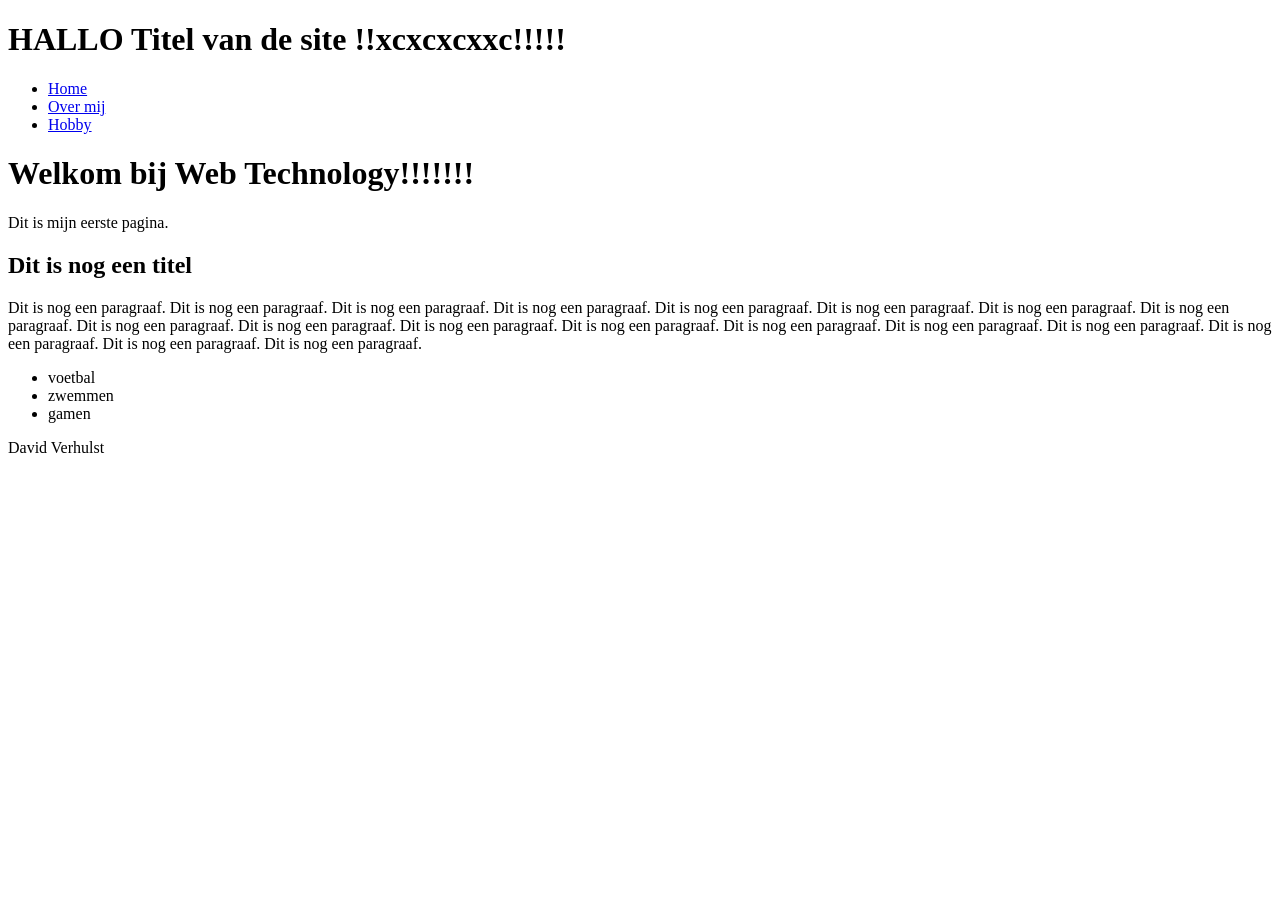
<file: labo-01/index.html>
<!doctype html>
<html lang="nl">
  <head>
    <meta charset="UTF-8" />
    <meta name="viewport" content="width=device-width, initial-scale=1.0" />
    <title>Mijn eerste pagina</title>
  </head>
  <body>
    <header>
      <h1>HALLO Titel van de site !!xcxcxcxxc!!!!!</h1>
      <nav>
        <ul>
          <li><a href="index.html">Home</a></li>
          <li><a href="over-mij.html">Over mij</a></li>
          <li><a href="hobby.html">Hobby</a></li>
        </ul>
      </nav>
    </header>
    <main>
      <h1>Welkom bij Web Technology!!!!!!!</h1>
      <p>Dit is mijn eerste pagina.</p>
      <h2>Dit is nog een titel</h2>
      <p>
        Dit is nog een paragraaf. Dit is nog een paragraaf. Dit is nog een
        paragraaf. Dit is nog een paragraaf. Dit is nog een paragraaf. Dit is
        nog een paragraaf. Dit is nog een paragraaf. Dit is nog een paragraaf.
        Dit is nog een paragraaf. Dit is nog een paragraaf. Dit is nog een
        paragraaf. Dit is nog een paragraaf. Dit is nog een paragraaf. Dit is
        nog een paragraaf. Dit is nog een paragraaf. Dit is nog een paragraaf.
        Dit is nog een paragraaf. Dit is nog een paragraaf.
      </p>
      <ul>
        <li>voetbal</li>
        <li>zwemmen</li>
        <li>gamen</li>
      </ul>
    </main>
    <footer>
      <p>David Verhulst</p>
    </footer>
  </body>
</html>
</file>
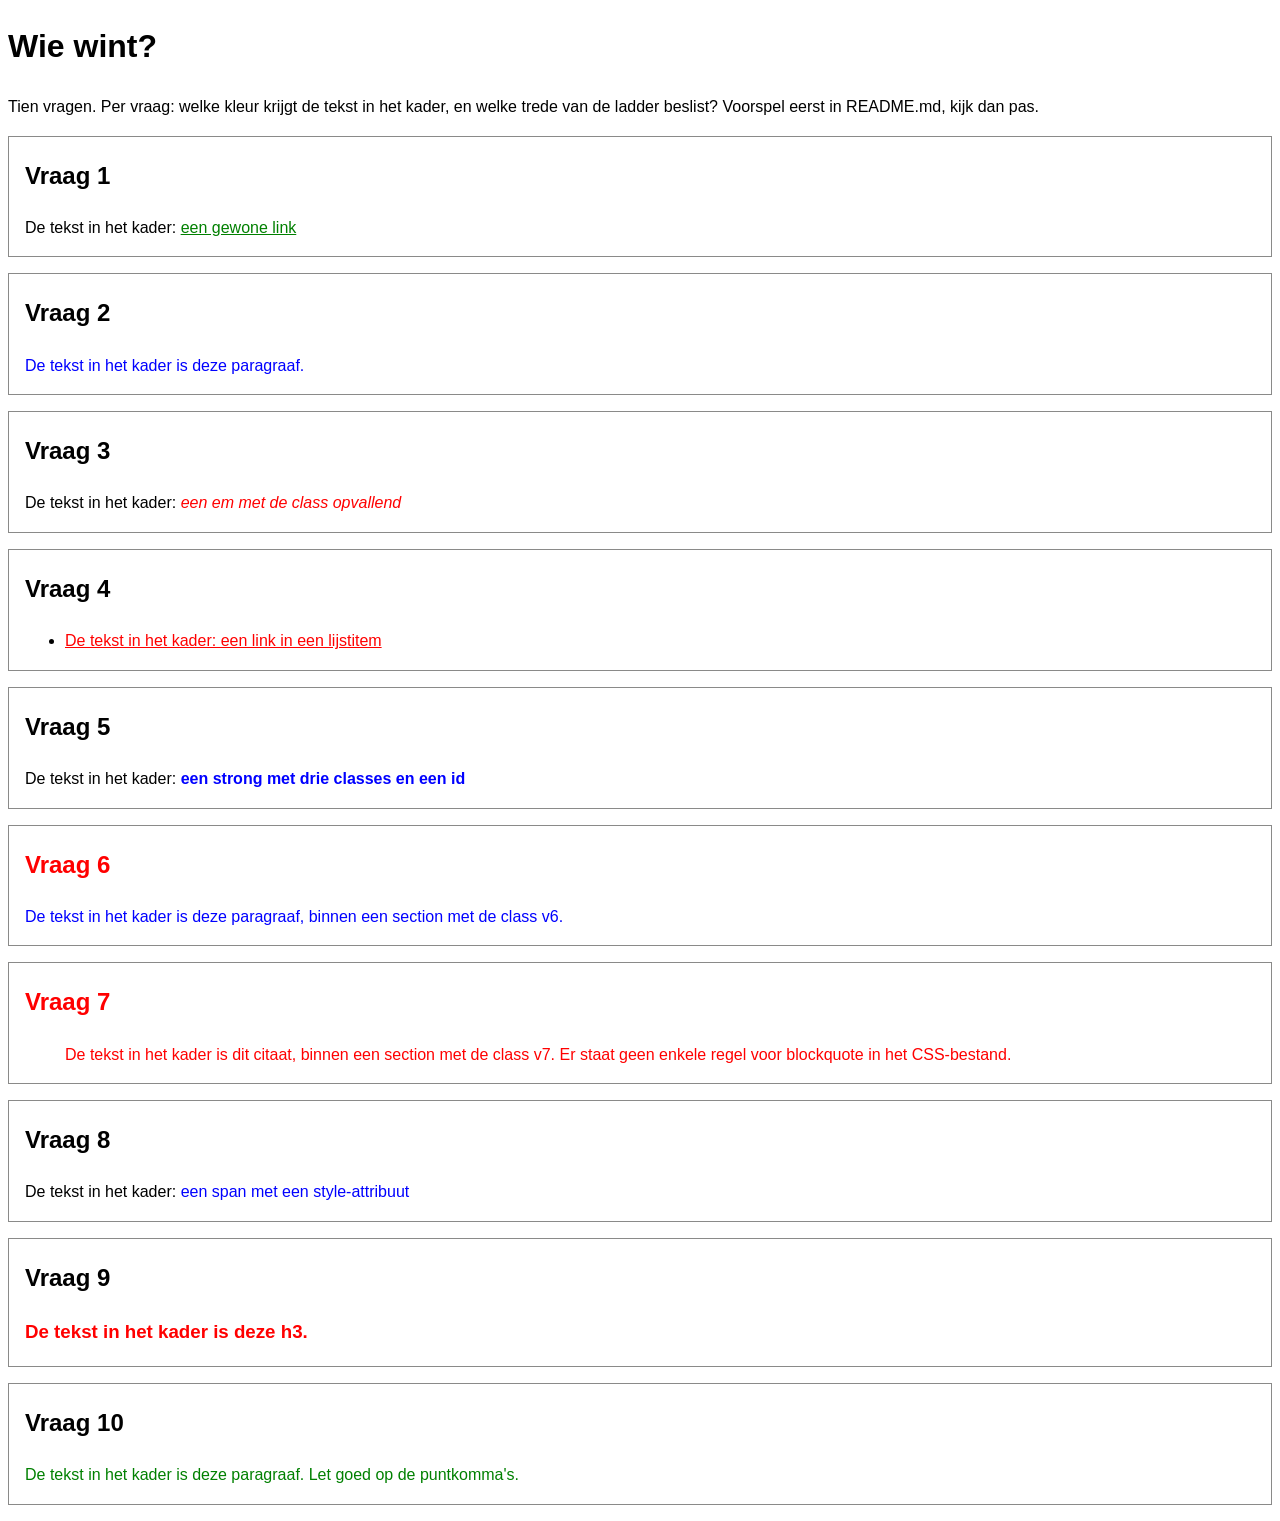
<file: labo-02/cascade/index.html>
<!-- index.html - oefening 3: voorspel, dan kijk. Wijzig dit bestand niet. -->
<!doctype html>
<html lang="nl">
  <head>
    <meta charset="utf-8">
    <meta name="viewport" content="width=device-width, initial-scale=1">
    <title>Wie wint? Tien vragen over de cascade</title>
    <link rel="stylesheet" href="css/stijl.css">
  </head>
  <body>
    <h1>Wie wint?</h1>
    <p>Tien vragen. Per vraag: welke kleur krijgt de tekst in het kader, en welke trede van de ladder beslist? Voorspel eerst in README.md, kijk dan pas.</p>

    <section class="vraag v1">
      <h2>Vraag 1</h2>
      <p>De tekst in het kader: <a href="#">een gewone link</a></p>
    </section>

    <section class="vraag v2">
      <h2>Vraag 2</h2>
      <p class="v2-tekst">De tekst in het kader is deze paragraaf.</p>
    </section>

    <section class="vraag v3">
      <h2>Vraag 3</h2>
      <p>De tekst in het kader: <em class="opvallend">een em met de class opvallend</em></p>
    </section>

    <section class="vraag v4">
      <h2>Vraag 4</h2>
      <ul>
        <li><a href="#">De tekst in het kader: een link in een lijstitem</a></li>
      </ul>
    </section>

    <section class="vraag v5">
      <h2>Vraag 5</h2>
      <p>De tekst in het kader: <strong class="een twee drie" id="v5-tekst">een strong met drie classes en een id</strong></p>
    </section>

    <section class="vraag v6">
      <h2>Vraag 6</h2>
      <p class="v6-tekst">De tekst in het kader is deze paragraaf, binnen een section met de class v6.</p>
    </section>

    <section class="vraag v7">
      <h2>Vraag 7</h2>
      <blockquote>De tekst in het kader is dit citaat, binnen een section met de class v7. Er staat geen enkele regel voor blockquote in het CSS-bestand.</blockquote>
    </section>

    <section class="vraag v8">
      <h2>Vraag 8</h2>
      <p>De tekst in het kader: <span class="v8-tekst" style="color: blue">een span met een style-attribuut</span></p>
    </section>

    <section class="vraag v9">
      <h2>Vraag 9</h2>
      <h3 class="v9-tekst">De tekst in het kader is deze h3.</h3>
    </section>

    <section class="vraag v10">
      <h2>Vraag 10</h2>
      <p class="v10-tekst">De tekst in het kader is deze paragraaf. Let goed op de puntkomma's.</p>
    </section>
  </body>
</html>
</file>
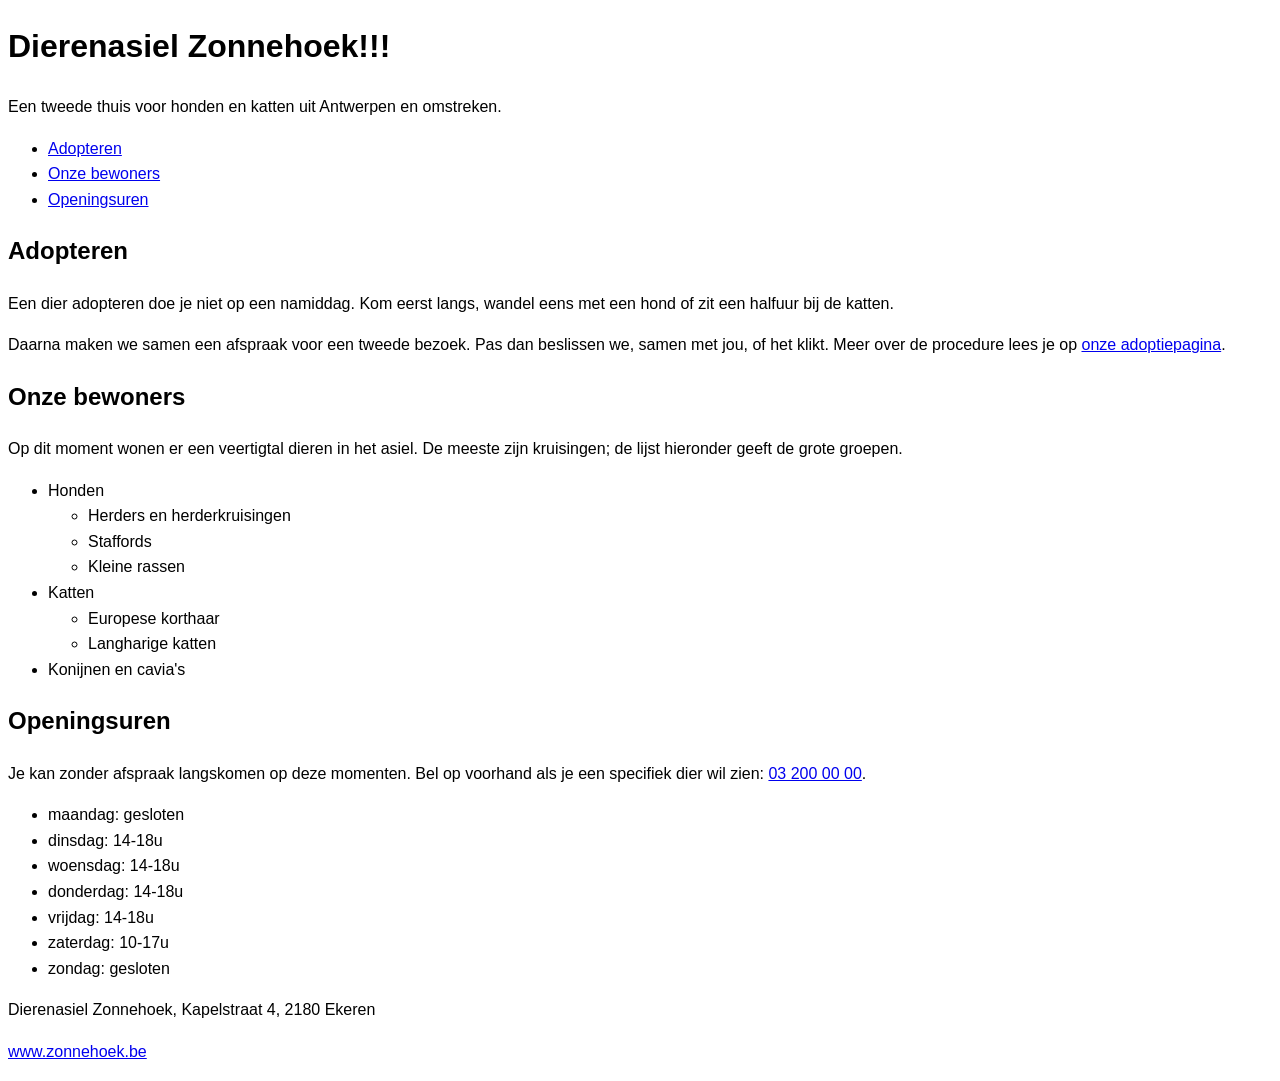
<file: labo-02/selectors/index.html>
<!-- index.html - oefening 2: selectors. Wijzig dit bestand niet; alles wat je nodig hebt, staat erin. -->
<!doctype html>
<html lang="nl">
  <head>
    <meta charset="utf-8" />
    <meta name="viewport" content="width=device-width, initial-scale=1" />
    <title>Dierenasiel Zonnehoek</title>
    <link rel="stylesheet" href="css/stijl.css" />
  </head>
  <body>
    <header>
      <h1>Dierenasiel Zonnehoek!!!</h1>
      <p class="slogan">
        Een tweede thuis voor honden en katten uit Antwerpen en omstreken.
      </p>
      <nav>
        <ul>
          <li><a href="#adopteren">Adopteren</a></li>
          <li><a href="#rassen">Onze bewoners</a></li>
          <li><a href="#uren">Openingsuren</a></li>
        </ul>
      </nav>
    </header>

    <main>
      <article>
        <h2 id="adopteren">Adopteren</h2>
        <p class="intro">
          Een dier adopteren doe je niet op een namiddag. Kom eerst langs,
          wandel eens met een hond of zit een halfuur bij de katten.
        </p>
        <p>
          Daarna maken we samen een afspraak voor een tweede bezoek. Pas dan
          beslissen we, samen met jou, of het klikt. Meer over de procedure lees
          je op
          <a href="https://www.zonnehoek.be/adoptie">onze adoptiepagina</a>.
        </p>

        <h2 id="rassen">Onze bewoners</h2>
        <p>
          Op dit moment wonen er een veertigtal dieren in het asiel. De meeste
          zijn kruisingen; de lijst hieronder geeft de grote groepen.
        </p>
        <ul class="rassen">
          <li>
            Honden
            <ul>
              <li>Herders en herderkruisingen</li>
              <li>Staffords</li>
              <li>Kleine rassen</li>
            </ul>
          </li>
          <li>
            Katten
            <ul>
              <li>Europese korthaar</li>
              <li>Langharige katten</li>
            </ul>
          </li>
          <li>Konijnen en cavia's</li>
        </ul>

        <h2 id="uren">Openingsuren</h2>
        <p>
          Je kan zonder afspraak langskomen op deze momenten. Bel op voorhand
          als je een specifiek dier wil zien:
          <a href="tel:+3232000000">03 200 00 00</a>.
        </p>
        <ul class="uren">
          <li>maandag: gesloten</li>
          <li>dinsdag: 14-18u</li>
          <li>woensdag: 14-18u</li>
          <li>donderdag: 14-18u</li>
          <li>vrijdag: 14-18u</li>
          <li>zaterdag: 10-17u</li>
          <li>zondag: gesloten</li>
        </ul>
      </article>
    </main>

    <footer>
      <p>Dierenasiel Zonnehoek, Kapelstraat 4, 2180 Ekeren</p>
      <p><a href="https://www.zonnehoek.be">www.zonnehoek.be</a></p>
    </footer>
  </body>
</html>
</file>
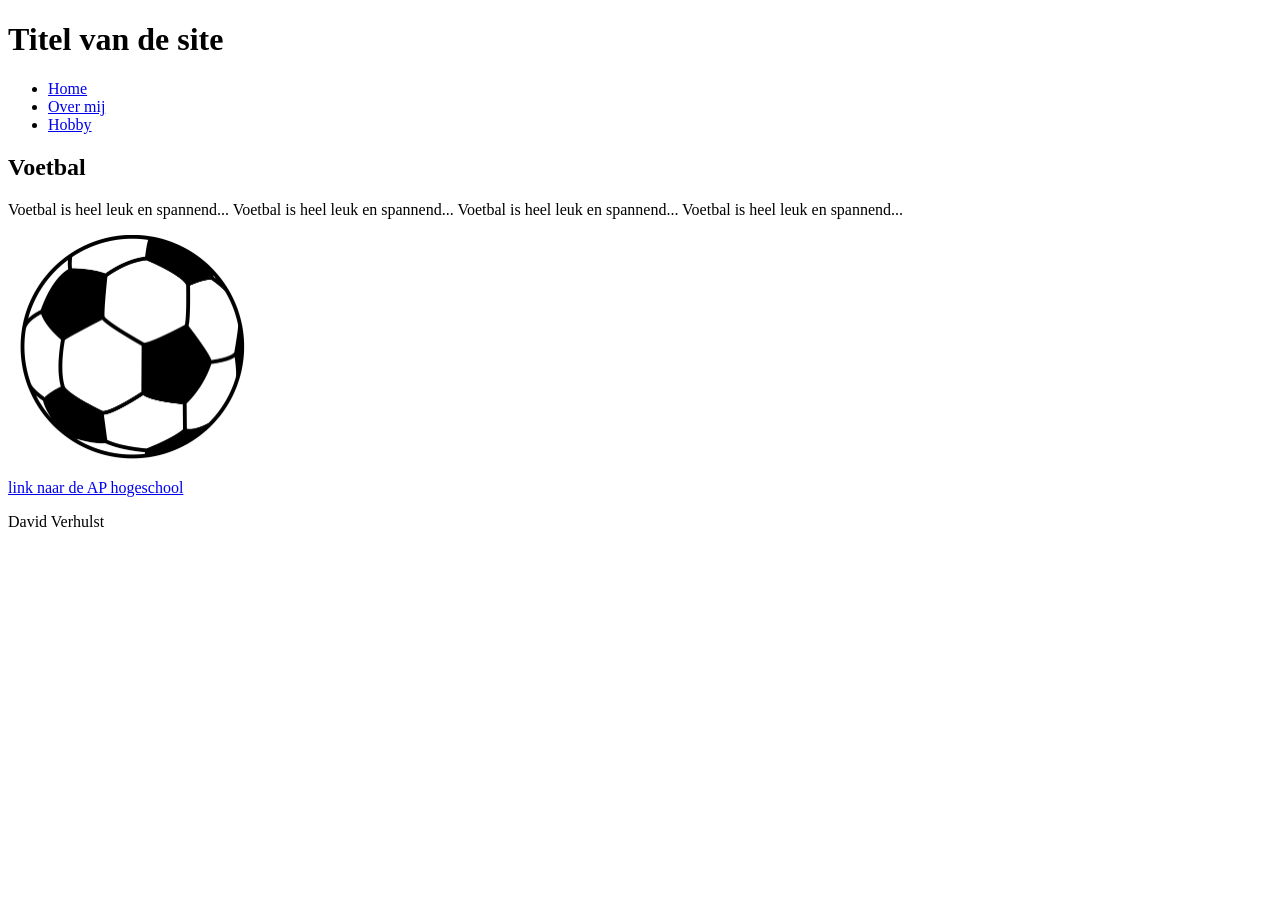
<file: labo-01/hobby.html>
<!doctype html>
<html lang="en">
  <head>
    <meta charset="UTF-8" />
    <meta name="viewport" content="width=device-width, initial-scale=1.0" />
    <title>Document</title>
  </head>
  <body>
    <header>
      <h1>Titel van de site</h1>
      <nav>
        <ul>
          <li><a href="index.html">Home</a></li>
          <li><a href="over-mij.html">Over mij</a></li>
          <li><a href="hobby.html">Hobby</a></li>
        </ul>
      </nav>
    </header>
    <main>
      <p></p>
      <!-- unieke content van deze pagina -->
      <h2>Voetbal</h2>
      <p>
        Voetbal is heel leuk en spannend... Voetbal is heel leuk en spannend...
        Voetbal is heel leuk en spannend... Voetbal is heel leuk en spannend...
      </p>
      <img src="afbeeldingen/ball.png" width="250" alt="bal" />
      <p>
        <a href="http://www.ap-hogeschool.be">link naar de AP hogeschool</a>
      </p>
    </main>
    <footer>
      <p>David Verhulst</p>
    </footer>
  </body>
</html>
</file>
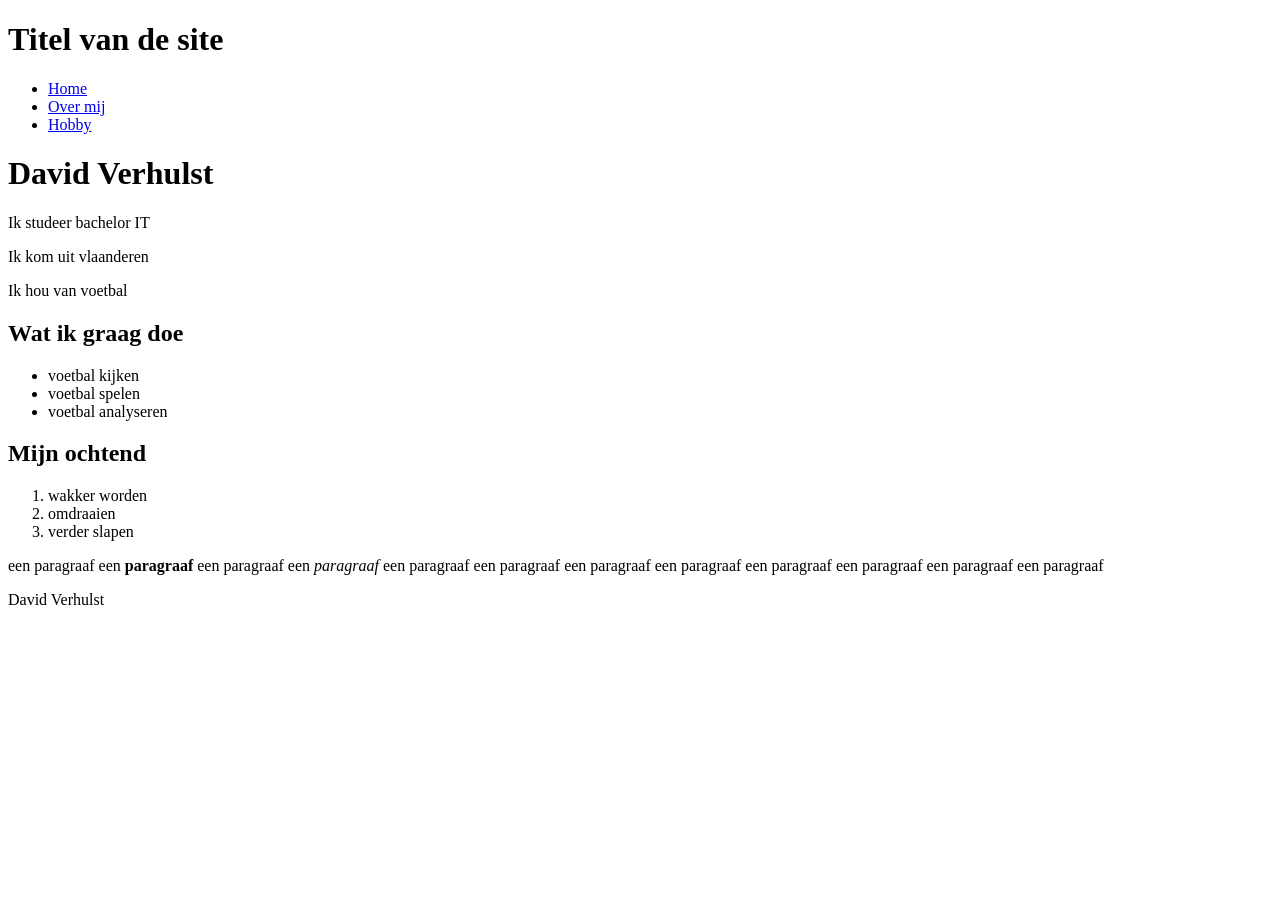
<file: labo-01/over-mij.html>
<!doctype html>
<html lang="en">
  <head>
    <meta charset="UTF-8" />
    <meta name="viewport" content="width=device-width, initial-scale=1.0" />
    <title>Document</title>
  </head>
  <body>
    <!-- header: zone waar logo en navigatie zit van een pagina -->
    <!-- nav: navigatie met links  -->
    <!-- main: belangrijkste info van deze pagina -->
    <!-- footer: onderste balk op webpagina -->
    <!-- article: een op zichzelf staande stuk info dat herhaald kan voorkomen -->
    <!-- aside: zijbalk met info/links -->
    <!-- a: een link -->
    <!-- img: een afbeelding -->
    <header>
      <h1>Titel van de site</h1>
      <nav>
        <ul>
          <li><a href="index.html">Home</a></li>
          <li><a href="over-mij.html">Over mij</a></li>
          <li><a href="hobby.html">Hobby</a></li>
        </ul>
      </nav>
    </header>
    <main>
      <h1>David Verhulst</h1>
      <p>Ik studeer bachelor IT</p>
      <p>Ik kom uit vlaanderen</p>
      <p>Ik hou van voetbal</p>
      <h2>Wat ik graag doe</h2>
      <ul>
        <li>voetbal kijken</li>
        <li>voetbal spelen</li>
        <li>voetbal analyseren</li>
      </ul>
      <h2>Mijn ochtend</h2>
      <ol>
        <li>wakker worden</li>
        <li>omdraaien</li>
        <li>verder slapen</li>
      </ol>
      <p>
        een paragraaf een <strong>paragraaf</strong> een paragraaf een
        <em>paragraaf</em> een paragraaf een paragraaf een paragraaf een
        paragraaf een paragraaf een paragraaf een paragraaf een paragraaf
      </p>
    </main>
    <footer>
      <p>David Verhulst</p>
    </footer>
  </body>
</html>
</file>
<file: labo-02/cascade/css/stijl.css>
/* stijl.css - oefening 3: voorspel, dan kijk. Wijzig dit bestand niet. */

/* Opmaak van de pagina zelf; doet niet mee in de vragen. */
body {
  font-family: Verdana, sans-serif;
  line-height: 1.6;
}

.vraag {
  border: 1px solid #8a8a89;
  padding: 0 1rem;
  margin-bottom: 1rem;
}

/* ---- vraag 1 ---- */
a {
  color: green;
}

/* ---- vraag 2 ---- */
.v2-tekst {
  color: red;
}

.v2-tekst {
  color: blue;
}

/* ---- vraag 3 ---- */
.opvallend {
  color: red;
}

em {
  color: blue;
}

/* ---- vraag 4 ---- */
.v4 > a {
  color: green;
}

.v4 a {
  color: red;
}

/* ---- vraag 5 ---- */
.een.twee.drie {
  color: red;
}

#v5-tekst {
  color: blue;
}

/* ---- vraag 6 ---- */
.v6 {
  color: red;
}

.v6-tekst {
  color: blue;
}

/* ---- vraag 7 ---- */
.v7 {
  color: red;
}

/* ---- vraag 8 ---- */
.v8-tekst {
  color: red;
}

/* ---- vraag 9 ---- */
h3 {
  color: red !important;
}

.v9-tekst {
  color: blue;
}

/* ---- vraag 10 ---- */
.v10-tekst {
  color: green;
  font-size: 1.5rem
  color: blue;
}
</file>
<file: labo-02/selectors/css/stijl.css>
/* stijl.css - oefening 2: selectors schrijven en lezen */

/* Schrijf onder elke opdracht de regel met de selector die precies die
   elementen raakt. Gebruik de declaratie die erbij staat, zodat je in de
   browser meteen ziet wat je raakte. Voeg niets toe aan index.html. */

body {
  font-family: Verdana, sans-serif;
  line-height: 1.6;
}

/* 1. alle links in de navigatie -> color: crimson; */


/* 2. alleen de paragrafen in de footer -> font-size: 0.875rem; */


/* 3. alleen de lijstitems van het BUITENSTE niveau in de lijst met de class
      rassen (dus niet de items van de binnenlijsten) -> outline: 2px solid crimson;
      (outline tekent een kader rond precies het element dat je raakte; de
      property zelf komt in hoofdstuk 3) */


/* 4. de paragraaf die onmiddellijk na elke h2 komt -> font-style: italic; */


/* 5. elk oneven item in de lijst met openingsuren -> background-color: #f1e9dc; */


/* 6. het laatste item in de lijst met openingsuren -> color: crimson; */


/* 7. de slogan en de intro tegelijk, in één regel -> color: darkslateblue; */


/* 8. elke link in main wanneer de muis erover gaat OF wanneer ze focus heeft
      -> background-color: yellow; */



/* ---- Lezen: welke elementen raken deze vijf selectors? Schrijf het antwoord
   in één zin per selector in README.md. Verander hier niets. ---- */

/* a. header nav ul li a */
/* b. article > p */
/* c. .uren li:nth-child(3) */
/* d. h2 ~ p */
/* e. .rassen li:first-child */
</file>
